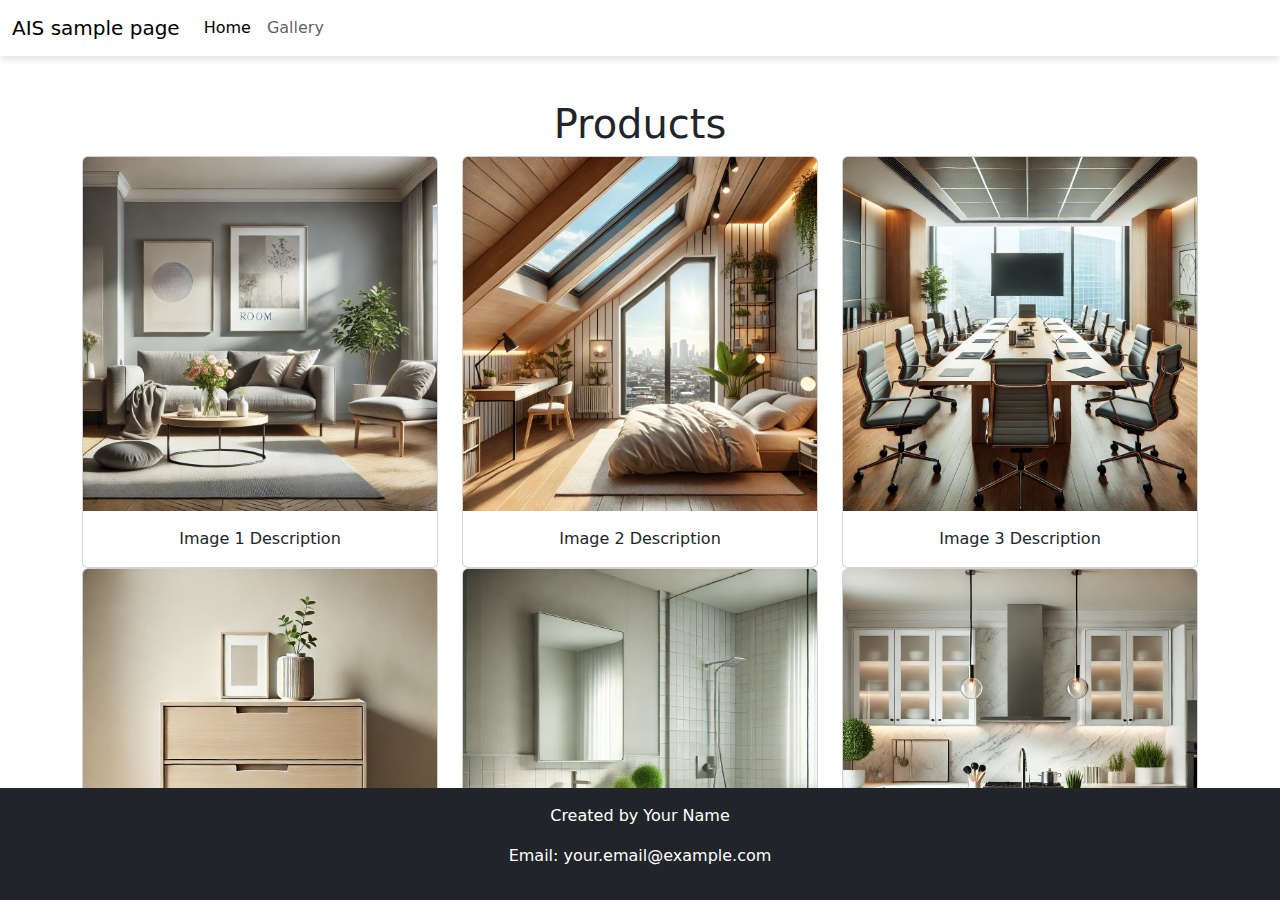
<file: index.html>
<!DOCTYPE html>
<html lang="en">
<head>
    <meta charset="UTF-8">
    <meta name="viewport" content="width=device-width, initial-scale=1.0">
    <title>ais sample page</title>
    <link rel="stylesheet" href="./css/index.css">
    <!-- Bootstrap CSS -->
    <link href="https://cdn.jsdelivr.net/npm/bootstrap@5.3.2/dist/css/bootstrap.min.css" rel="stylesheet">
    <!-- jQuery -->
    <script src="https://code.jquery.com/jquery-3.6.4.min.js"></script>
    <!-- Bootstrap JS -->
    <script src="https://cdn.jsdelivr.net/npm/bootstrap@5.3.2/dist/js/bootstrap.bundle.min.js"></script>
</head>
<body>
    <!-- Navigation Bar -->
    <nav class="navbar navbar-expand-lg header">
        <div class="container-fluid">
            <a class="navbar-brand" href="./index.html">AIS sample page</a>
            <button class="navbar-toggler" type="button" data-bs-toggle="collapse" data-bs-target="#navbarNav" aria-controls="navbarNav" aria-expanded="false" aria-label="Toggle navigation">
                <span class="navbar-toggler-icon"></span>
            </button>
            <div class="collapse navbar-collapse" id="navbarNav">
                <ul class="navbar-nav">
                    <li class="nav-item"><a class="nav-link active" href="./index.html">Home</a></li>
                    <li class="nav-item"><a class="nav-link" href="./pages/gallary.html">Gallery</a></li>
                    <!-- <li class="nav-item"><a class="nav-link" href="#">Contact</a></li> -->
                </ul>
            </div>
        </div>
    </nav>

    <!-- Content Section -->
    <div class="content">
        <div class="container my-4">
            <h1 class="text-center">Products</h1>
            <div class="row">
                <div class="col-md-4">
                    <div class="card">
                        <picture>
                            <source srcset="./assets/images/1.webp" type="image/webp" />
                            <img src="./assets/images/1.jpg" alt="Image 1" class="card-img-top" />
                        </picture>
                        <div class="card-body">
                            <p class="card-text text-center">Image 1 Description</p>
                        </div>
                    </div>
                </div>
                <div class="col-md-4">
                    <div class="card">
                        <picture>
                            <source srcset="./assets/images/2.webp" type="image/webp" />
                            <img src="./assets/images/2.jpg" alt="Image 2" class="card-img-top" />
                        </picture>
                        <div class="card-body">
                            <p class="card-text text-center">Image 2 Description</p>
                        </div>
                    </div>
                </div>
                <div class="col-md-4">
                    <div class="card">
                        <picture>
                            <source srcset="./assets/images/3.webp" type="image/webp" />
                            <img src="./assets/images/3.jpg" alt="Image 3" class="card-img-top" />
                        </picture>
                        <div class="card-body">
                            <p class="card-text text-center">Image 3 Description</p>
                        </div>
                    </div>
                </div>
            </div>
            <div class="row">
                <div class="col-md-4">
                    <div class="card">
                        <picture>
                            <source srcset="./assets/images/4.webp" type="image/webp" />
                            <img src="./assets/images/4.jpg" alt="Image 4" class="card-img-top" />
                        </picture>
                        <div class="card-body">
                            <p class="card-text text-center">Image 4 Description</p>
                        </div>
                    </div>
                </div>
                <div class="col-md-4">
                    <div class="card">
                        <picture>
                            <source srcset="./assets/images/5.webp" type="image/webp" />
                            <img src="./assets/images/5.jpg" alt="Image 5" class="card-img-top" />
                        </picture>
                        <div class="card-body">
                            <p class="card-text text-center">Image 5 Description</p>
                        </div>
                    </div>
                </div>
                <div class="col-md-4">
                    <div class="card">
                        <picture>
                            <source srcset="./assets/images/6.webp" type="image/webp" />
                            <img src="./assets/images/6.jpg" alt="Image 6" class="card-img-top" />
                        </picture>
                        <div class="card-body">
                            <p class="card-text text-center">Image 6 Description</p>
                        </div>
                    </div>
                </div>
            </div>
            <div class="row">
                <div class="col-md-4">
                    <div class="card">
                        <picture>
                            <source srcset="./assets/images/7.webp" type="image/webp" />
                            <img src="./assets/images/7.jpg" alt="Image 7" class="card-img-top" />
                        </picture>
                        <div class="card-body">
                            <p class="card-text text-center">Image 7 Description</p>
                        </div>
                    </div>
                </div>
                <div class="col-md-4">
                    <div class="card">
                        <picture>
                            <source srcset="./assets/images/8.webp" type="image/webp" />
                            <img src="./assets/images/8.jpg" alt="Image 8" class="card-img-top" />
                        </picture>
                        <div class="card-body">
                            <p class="card-text text-center">Image 8 Description</p>
                        </div>
                    </div>
                </div>
                <div class="col-md-4">
                    <div class="card">
                        <picture>
                            <source srcset="./assets/images/9.webp" type="image/webp" />
                            <img src="./assets/images/9.jpg" alt="Image 9" class="card-img-top" />
                        </picture>
                        <div class="card-body">
                            <p class="card-text text-center">Image 9 Description</p>
                        </div>
                    </div>
                </div>
            </div>
        </div>
    </div>

    <!-- Footer -->
    <footer class="bg-dark text-white text-center py-3">
        <p>Created by Your Name</p>
        <p>Email: your.email@example.com</p>
    </footer>
</body>
</html>
</file>
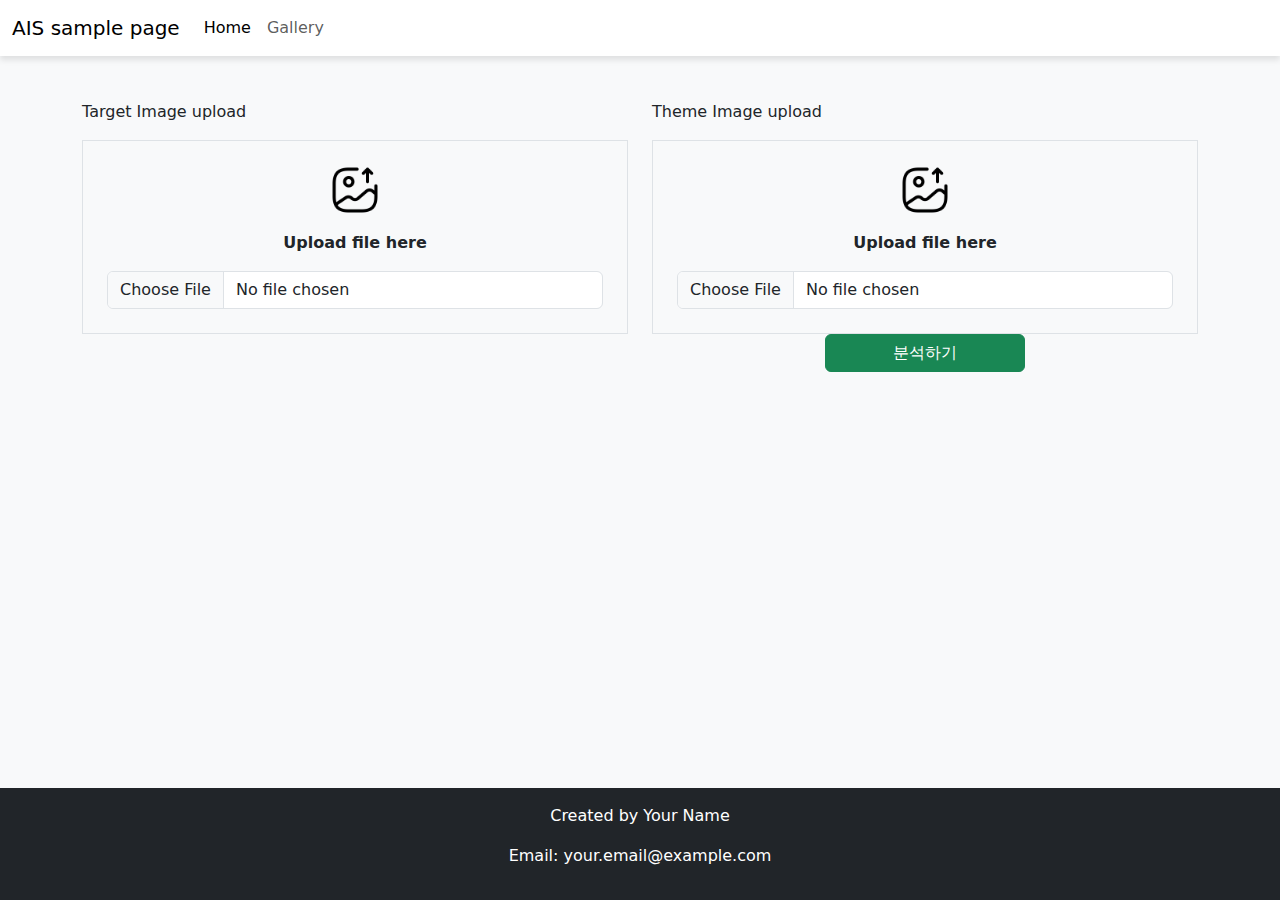
<file: pages/gallary.html>
<!DOCTYPE html>
<html lang="en">
<head>
    <meta charset="UTF-8">
    <meta name="viewport" content="width=device-width, initial-scale=1.0">
    <title>ais sample page</title>
    <!-- Bootstrap CSS -->
    <link href="https://cdn.jsdelivr.net/npm/bootstrap@5.3.2/dist/css/bootstrap.min.css" rel="stylesheet">
    <!-- jQuery -->
    <script src="https://code.jquery.com/jquery-3.6.4.min.js"></script>
    <!-- Bootstrap JS -->
    <script src="https://cdn.jsdelivr.net/npm/bootstrap@5.3.2/dist/js/bootstrap.bundle.min.js"></script>
    <link rel="stylesheet" href="../css/gallary.css">
    <script src="../js/gallary.js"></script>
</head>
<body>

    <!-- Loading Modal -->
    <div class="modal fade" id="loadingModal" tabindex="-1" aria-hidden="true">
        <div class="modal-dialog modal-dialog-centered">
            <div class="modal-content text-center">
                <div class="modal-body">
                    <img src="../assets/icons/loading.gif" alt="Loading" style="width: 100%; max-width: 100px;">
                    <p>Loading...</p>
                </div>
            </div>
        </div>
    </div>

    <!-- Navigation Bar -->
    <nav class="navbar navbar-expand-lg header">
        <div class="container-fluid">
            <a class="navbar-brand" href="../index.html">AIS sample page</a>
            <button class="navbar-toggler" type="button" data-bs-toggle="collapse" data-bs-target="#navbarNav" aria-controls="navbarNav" aria-expanded="false" aria-label="Toggle navigation">
                <span class="navbar-toggler-icon"></span>
            </button>
            <div class="collapse navbar-collapse" id="navbarNav">
                <ul class="navbar-nav">
                    <li class="nav-item"><a class="nav-link active" href="../index.html">Home</a></li>
                    <li class="nav-item"><a class="nav-link" href="./gallary.html">Gallery</a></li>
                </ul>
            </div>
        </div>
    </nav>

    <!-- Content Section -->
    <div class="content">
        <div class="container my-4">
            <div class="row">
                <div class="col-md-6">
                    <p>Target Image upload</p>
                    <div class="image-upload-area text-center border p-4">
                        <img src="../assets/icons/image-upload.png" width="50" alt="Upload Icon" class="mb-3">
                        <p><b>Upload file here</b></p>
                        <input type="file" class="form-control">
                    </div>
                </div>
                <div class="col-md-6">
                    <p>Theme Image upload</p>
                    <div class="image-upload-area text-center border p-4">
                        <img src="../assets/icons/image-upload.png" width="50" alt="Upload Icon" class="mb-3">
                        <p><b>Upload file here</b></p>
                        <input type="file" class="form-control">
                    </div>
                    <button id="generate" class="btn btn-success generate">분석하기</button>
                    <div class="description-area row border p-4">
                        <div class="col-md-6">
                            <p>positive prompts</p>
                            <textarea class="form-control" rows="8" id="positive-prompts" placeholder="Enter positive prompts here"></textarea>
                        </div>
                        <div class="col-md-6">
                            <p>negative prompts</p>
                            <textarea class="form-control" rows="8" id="negative-prompts" placeholder="Enter negative prompts here"></textarea>
                        </div>
                    </div>
                    <div class="d-flex justify-content-between mt-3 button-area">
                        <button class="btn btn-secondary" onclick="location.href='../index.html'">Cancel</button>
                        <button class="btn btn-primary" id="next">Next</button>
                    </div>
                </div>
            </div>
        </div>
    </div>

    <!-- Footer -->
    <footer class="bg-dark text-white text-center py-3">
        <p>Created by Your Name</p>
        <p>Email: your.email@example.com</p>
    </footer>
</body>
</html>
</file>
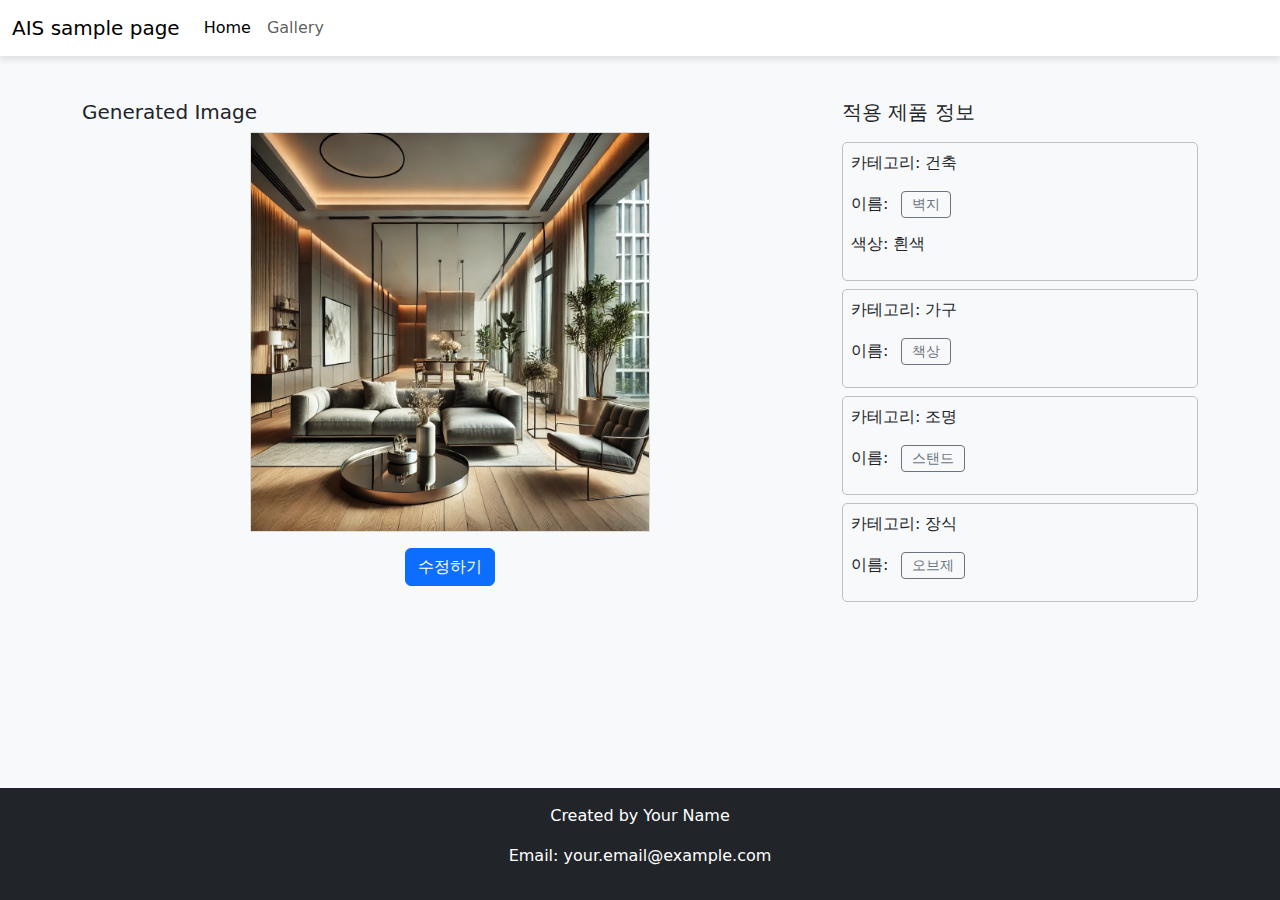
<file: pages/result.html>
<!DOCTYPE html>
<html lang="en">
    <head>
        <meta charset="UTF-8">
        <meta name="viewport" content="width=device-width, initial-scale=1.0">
        <title>ais sample page</title>
        <!-- Bootstrap CSS -->
        <link href="https://cdn.jsdelivr.net/npm/bootstrap@5.3.2/dist/css/bootstrap.min.css" rel="stylesheet">
        <!-- jQuery -->
        <script src="https://code.jquery.com/jquery-3.6.4.min.js"></script>
        <!-- Bootstrap JS -->
        <script src="https://cdn.jsdelivr.net/npm/bootstrap@5.3.2/dist/js/bootstrap.bundle.min.js"></script>
        <link rel="stylesheet" href="../css/result.css">
        <script src="../js/result.js"></script>
    </head>
    <body>

        <!-- Loading Modal -->
        <div class="modal fade" id="loadingModal" tabindex="-1" aria-hidden="true">
            <div class="modal-dialog modal-dialog-centered">
                <div class="modal-content text-center">
                    <div class="modal-body">
                        <img src="../assets/icons/loading.gif" alt="Loading" style="width: 100%; max-width: 100px;">
                        <p>Loading...</p>
                    </div>
                </div>
            </div>
        </div>

        <!-- Navigation Bar -->
        <nav class="navbar navbar-expand-lg header">
            <div class="container-fluid">
                <a class="navbar-brand" href="../index.html">AIS sample page</a>
                <button class="navbar-toggler" type="button" data-bs-toggle="collapse" data-bs-target="#navbarNav" aria-controls="navbarNav" aria-expanded="false" aria-label="Toggle navigation">
                    <span class="navbar-toggler-icon"></span>
                </button>
                <div class="collapse navbar-collapse" id="navbarNav">
                    <ul class="navbar-nav">
                        <li class="nav-item"><a class="nav-link active" href="../index.html">Home</a></li>
                        <li class="nav-item"><a class="nav-link" href="./gallary.html">Gallery</a></li>
                    </ul>
                </div>
            </div>
        </nav>

        <!-- Content Section -->
        <div class="content">
            <div class="container mt-4">
                <div class="row">

                    <div class="col-md-8">
                        <h5>Generated Image</h5>
                        <div class="generated-image text-center">
                            <img id="result-image" src="../assets/images/generated_images.webp" alt="Generated Image" class="img-fluid">
                        </div>
                        <div class="action-buttons text-center mt-3">
                            <button class="btn btn-primary mt-3 d-block mx-auto" id="modify">수정하기</button>
                        </div>
                    </div>

                    <div class="col-md-4">
                        <h5>적용 제품 정보</h5>
                        <div class="product-info">
                            <div class="product-item border p-2 mb-2">
                                <p class="d-inline-block me-2">카테고리: 건축</p><br>
                                <p class="d-inline-block me-2">이름:</p>
                                <input type="button" class="btn btn-outline-secondary d-inline-block me-2" data-category="wallpaper" value="벽지" data-bs-toggle="modal" data-bs-target="#productModal" /><br>
                                <p class="d-inline-block me-2">색상: 흰색</p>
                            </div>
                            <div class="product-item border p-2 mb-2">
                                <p class="d-inline-block me-2">카테고리: 가구</p><br>
                                <p class="d-inline-block me-2">이름:</p>
                                <input type="button" class="btn btn-outline-secondary d-inline-block me-2" data-category="desk" value="책상" data-bs-toggle="modal" data-bs-target="#productModal" /><br>
                            </div>
                            <div class="product-item border p-2 mb-2">
                                <p class="d-inline-block me-2">카테고리: 조명</p><br>
                                <p class="d-inline-block me-2">이름:</p>
                                <input type="button" class="btn btn-outline-secondary d-inline-block me-2" data-category="stand" value="스탠드" data-bs-toggle="modal" data-bs-target="#productModal" /><br>
                            </div>
                            <div class="product-item border p-2 mb-2">
                                <p class="d-inline-block me-2">카테고리: 장식</p><br>
                                <p class="d-inline-block me-2">이름:</p>
                                <input type="button" class="btn btn-outline-secondary d-inline-block me-2" data-category="objet" value="오브제" data-bs-toggle="modal" data-bs-target="#productModal" /><br>
                            </div>
                        </div>
                    </div>
                </div>
            </div>
        </div>

        <!-- Modal -->
        <div class="modal fade" id="productModal" tabindex="-1" aria-labelledby="productModalLabel" aria-hidden="true">
            <div class="modal-dialog">
                <div class="modal-content">
                    <div class="modal-header">
                        <h5 class="modal-title" id="productModalLabel">제품 상세 정보</h5>
                        <button type="button" class="btn-close" data-bs-dismiss="modal" aria-label="Close"></button>
                    </div>
                    <div class="modal-body">
                        <p><h5>제품 상세 정보</h5></p>
                        <p id="modal-explain-area" style="font-size:0.9rem !important;">여기에 제품 상세 정보를 표시합니다.</p>
                        <p id="modal-link-area" style="font-size:0.9rem !important;">바로 가기</p>

                        <div class="slideshow-container">
                            <div class="mySlides">
                              <div class="numbertext">1 / 6</div>
                              <img src="../assets/images/wallpaper_1.webp" style="width:100%">
                            </div>
                          
                            <div class="mySlides">
                              <div class="numbertext">2 / 6</div>
                              <img src="../assets/images/wallpaper_2.webp" style="width:100%">
                            </div>
                          
                            <div class="mySlides">
                              <div class="numbertext">3 / 6</div>
                              <img src="../assets/images/wallpaper_3.webp" style="width:100%">
                            </div>
                              
                            <div class="mySlides">
                              <div class="numbertext">4 / 6</div>
                              <img src="../assets/images/wallpaper_4.webp" style="width:100%">
                            </div>

                            <div class="mySlides">
                                <div class="numbertext">5 / 6</div>
                                <img src="../assets/images/wallpaper_5.webp" style="width:100%">
                              </div>

                              <div class="mySlides">
                                <div class="numbertext">6 / 6</div>
                                <img src="../assets/images/wallpaper_6.webp" style="width:100%">
                              </div>
                              
                            <a class="prev" onclick="plusSlides(-1)">❮</a>
                            <a class="next" onclick="plusSlides(1)">❯</a>
                          
                            <div class="caption-container">
                              <p id="caption"></p>
                            </div>
                          
                            <div class="slideshow-row">
                              <div class="slideshow-column">
                                <img class="demo cursor" src="../assets/images/wallpaper_1.webp" style="width:100%" onclick="currentSlide(1)" alt="벽지 1번 사진">
                              </div>
                              <div class="slideshow-column">
                                <img class="demo cursor" src="../assets/images/wallpaper_2.webp" style="width:100%" onclick="currentSlide(2)" alt="벽지 2번 사진">
                              </div>
                              <div class="slideshow-column">
                                <img class="demo cursor" src="../assets/images/wallpaper_3.webp" style="width:100%" onclick="currentSlide(3)" alt="벽지 3번 사진">
                              </div>
                              <div class="slideshow-column">
                                <img class="demo cursor" src="../assets/images/wallpaper_4.webp" style="width:100%" onclick="currentSlide(4)" alt="벽지 4번 사진">
                              </div>
                              <div class="slideshow-column">
                                <img class="demo cursor" src="../assets/images/wallpaper_5.webp" style="width:100%" onclick="currentSlide(5)" alt="벽지 5번 사진">
                              </div>
                              <div class="slideshow-column">
                                <img class="demo cursor" src="../assets/images/wallpaper_6.webp" style="width:100%" onclick="currentSlide(6)" alt="벽지 6번 사진">
                              </div>
                            </div>
                        </div>

                    </div>
                    <div class="modal-footer">
                        <button type="button" class="btn btn-secondary" data-bs-dismiss="modal">닫기</button>
                        <button type="button" class="btn btn-primary">저장</button>
                    </div>
                </div>
            </div>
        </div>

        <!-- Footer -->
        <footer class="bg-dark text-white text-center py-3">
            <p>Created by Your Name</p>
            <p>Email: your.email@example.com</p>
        </footer>
    </body>
</html>
</file>
<file: css/index.css>
html, body {
    height: 100%;
    margin: 0;
    display: flex;
    flex-direction: column;
    overflow: hidden;
}

body {
    background-color: #f8f9fa;
}

nav {
    background-color: white;
    box-shadow: 0px 4px 6px rgba(0, 0, 0, 0.1);
}

.content {
    flex: 1;
    overflow-y: auto;
    padding: 20px;
}

footer {
    background-color: #343a40;
    color: white;
    text-align: center;
    padding: 10px 0;
    position: relative;
    bottom: 0;
    width: 100%;
}
</file>
<file: css/gallary.css>
html, body {
    height: 100%;
    margin: 0;
    display: flex;
    flex-direction: column;
    overflow: hidden;
}

body {
    background-color: #f8f9fa;
}

nav {
    background-color: white;
    box-shadow: 0px 4px 6px rgba(0, 0, 0, 0.1);
}

.content {
    flex: 1;
    /* overflow-y: auto; */
    overflow: hidden;
    padding: 20px;
}

footer {
    background-color: #343a40;
    color: white;
    text-align: center;
    padding: 10px 0;
    position: relative;
    bottom: 0;
    width: 100%;
}

.generate {
    display: flex;
    justify-content: center;
    align-items: center;
    margin: 0 auto;
    text-align: center;
    width: 100%; /* 부모 요소 크기에 맞게 설정 */
    max-width: 200px; /* 버튼의 최대 너비 */
}

/* Loading GIF */
#loading-container img {
    width: 100%;
    height: auto;
}

.description-area {
    margin-top: 20px;
    padding: 20px;
    background-color: #ffffff;
    border: 1px solid #ddd;
    border-radius: 5px;
    opacity: 0; /* 처음에는 투명하게 설정 */
    transform: translateY(20px); /* 아래로 약간 이동 */
    transition: opacity 0.5s ease, transform 0.5s ease; /* 서서히 나타나는 효과 */
    position: relative; /* 스크롤 이동에 적합한 위치 설정 */
    z-index: auto;      /* 기본 z-index 유지 */
}

.description-area.visible {
    opacity: 1; /* 완전히 보이도록 설정 */
    transform: translateY(0); /* 제자리로 이동 */
}

.description-area p {
    font-weight: bold;
    margin-bottom: 10px;
}

textarea.form-control {
    resize: none; /* 텍스트박스 크기 조절 비활성화 */
}

.button-area {
    opacity: 0;
}
</file>
<file: css/result.css>
html, body {
    height: 100%;
    margin: 0;
    display: flex;
    flex-direction: column;
    overflow: hidden;
}

body {
    background-color: #f8f9fa;
}

nav {
    background-color: white;
    box-shadow: 0px 4px 6px rgba(0, 0, 0, 0.1);
}

.content {
    flex: 1;
    overflow-y: auto;
    padding: 20px;
}

footer {
    background-color: #343a40;
    color: white;
    text-align: center;
    padding: 10px 0;
    position: relative;
    bottom: 0;
    width: 100%;
}

.generated-image img {
    background-color: yellow; /* 샘플 이미지 대신 */
    width: 400px;
    height: auto;
    display: block;
    border: 1px solid #ddd;
}

.product-info {
    padding-top: 10px;
}

.inline {
    display: inline-block;
}

.generated-image {
    display: flex;
    justify-content: center;
}

button {
    display: block;
    margin: 0 auto; /* 가운데 정렬 */
}

.btn-outline-primary {
    color: #007bff;
    background-color: #fff;
    border-color: #007bff;
}

.btn-outline-primary:hover {
    background-color: #007bff;
    color: #fff;
}

.btn-outline-secondary {
    padding: 4px 10px; /* 세로와 가로 패딩 조정 */
    font-size: 14px; /* 글씨 크기 조정 */
    line-height: 1.2; /* 버튼 내부 텍스트 간격 조정 */
    border-radius: 4px; /* 모서리 둥글기 */
}

.btn-outline-secondary:hover {
    background-color: #6c757d;
    color: #fff;
}

.product-item {
    background-color: #f8f9fa;
    border-radius: 5px;
    border: 1px solid #bfbfbf !important; /* 선 두께와 색상 조정 */
}

.modal-body img {
    width: 100%;
}

.slideshow-container {
    position: relative;
    height:300px;
  }
  
  /* Hide the images by default */
  .mySlides {
    display: none;
  }
  
  .mySlides img {
    width: 100%; /* 모달 영역의 가로 크기에 맞춤 */
    height: 250px; /* 세로 크기를 300px로 제한 */
    object-fit: cover; /* 가로 비율을 유지하면서 초과 영역 잘림 */
    display: block;
    margin: 0 auto; /* 이미지 가운데 정렬 */
    object-position: center;
}

  /* Add a pointer when hovering over the thumbnail images */
  .cursor {
    cursor: pointer;
  }
  
  /* Next & previous buttons */
  .prev,
  .next {
    cursor: pointer;
    position: absolute;
    top: 40%;
    width: auto;
    padding: 16px;
    margin-top: -50px;
    color: white;
    font-weight: bold;
    font-size: 20px;
    border-radius: 0 3px 3px 0;
    user-select: none;
    -webkit-user-select: none;
  }
  
  /* Position the "next button" to the right */
  .next {
    right: 0;
    border-radius: 3px 0 0 3px;
  }
  
  /* On hover, add a black background color with a little bit see-through */
  .prev:hover,
  .next:hover {
    background-color: rgba(0, 0, 0, 0.8);
  }
  
  /* Number text (1/3 etc) */
  .numbertext {
    color: #f2f2f2;
    font-size: 12px;
    padding: 8px 12px;
    position: absolute;
    top: 0;
  }
  
  /* Container for image text */
  .caption-container {
    text-align: center;
    background-color: #222;
    padding: 2px 16px;
    color: white;
  }
  
  .slideshow-row:after {
    content: "";
    display: table;
    clear: both;
  }
  
  /* Six columns side by side */
  .slideshow-column {
    float: left;
    width: 16.66%;
  }
  
  /* Add a transparency effect for thumnbail images */
  .demo {
    opacity: 0.6;
  }
  
  .active,
  .demo:hover {
    opacity: 1;
  }
</file>
